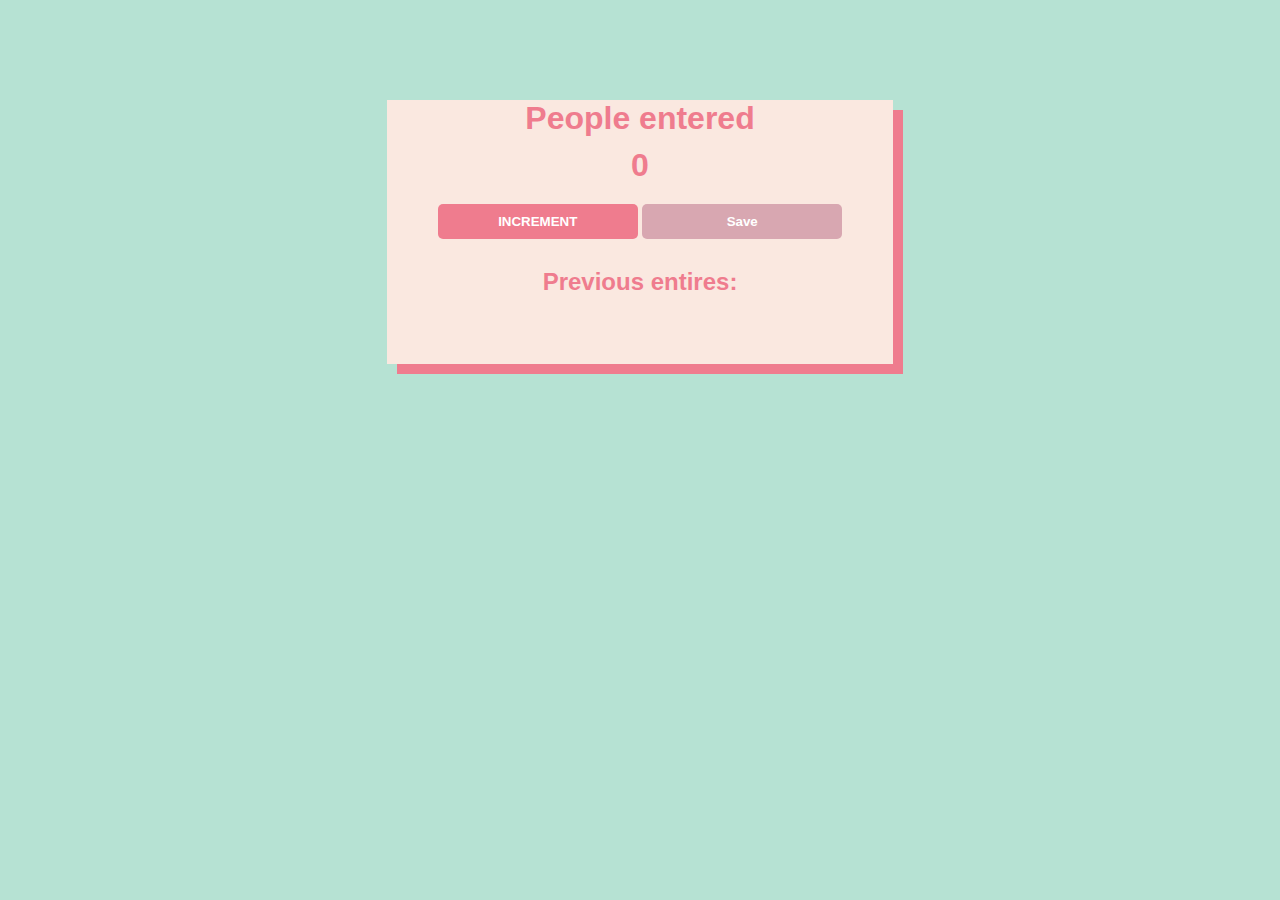
<file: project/index.html>
<html>
    <head>
        <link rel="stylesheet" href="style.css">
    </head>
    <body>
        <div class="container">
        <h1>People entered</h1>
        <h2 id="count-el">0</h2>
        <button id="increment-btn" onclick="increment()">INCREMENT</button>
        <button id="save-btn" onclick="save()">Save</button>
        
        <p id="save-el">Previous entires: </p>
    </div>
        <script src="script.js"></script>
    </body>
</html>
</file>
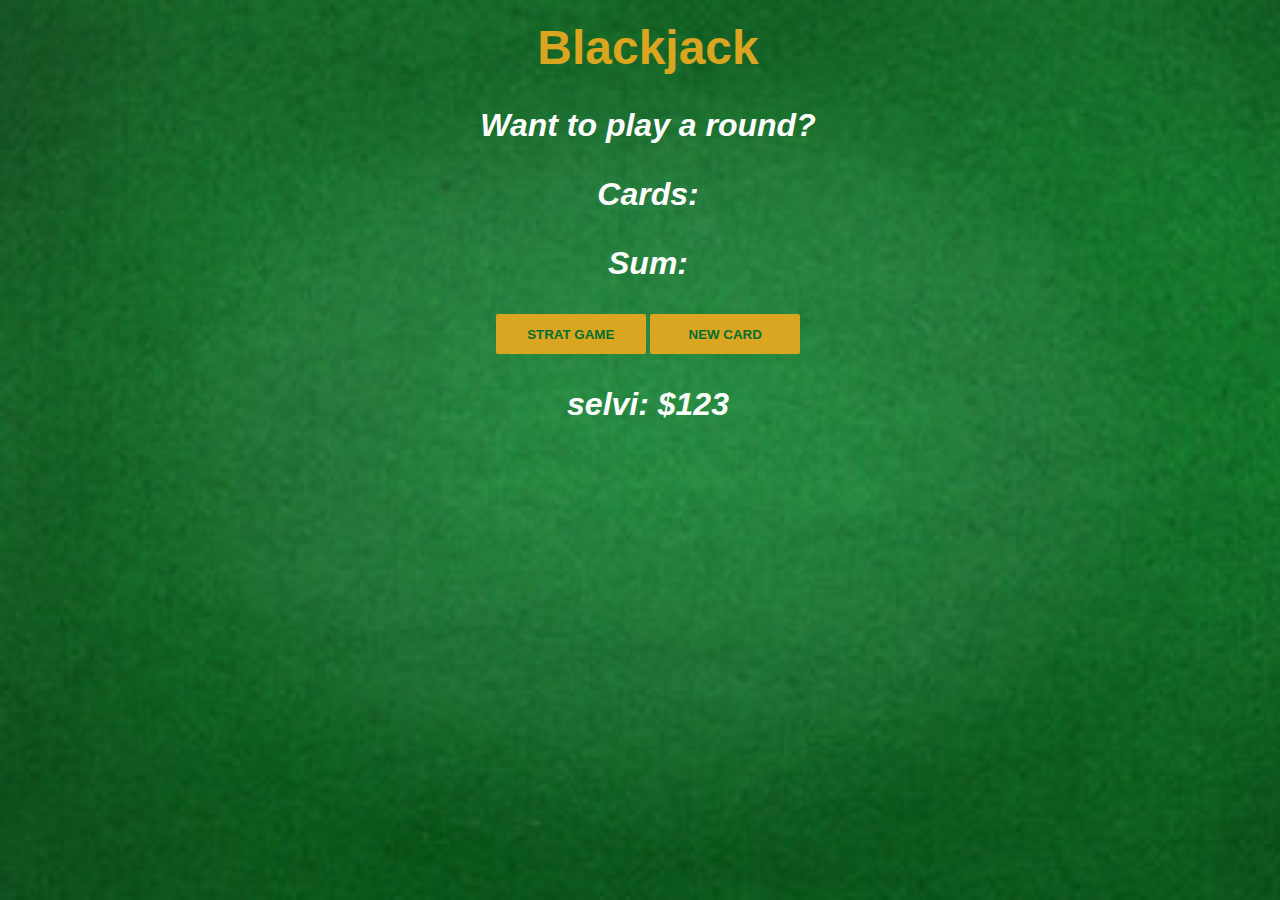
<file: 3rd/project/index.html>
<html>
    <head>
        <link rel="stylesheet" href="style.css">
    </head>
    <body>
        <h1>Blackjack</h1>
        <p id="message-el">Want to play a round?</p>
        <p id="card-el">Cards:</p>
        <p id="sum-el">Sum:</p>

        <button onclick="renderGame()">STRAT GAME</button>
        <button onclick="newCard()">NEW CARD</button>
        <p id="player-el"></p>
        <script src="index.js"></script>

    </body>
</html>
</file>
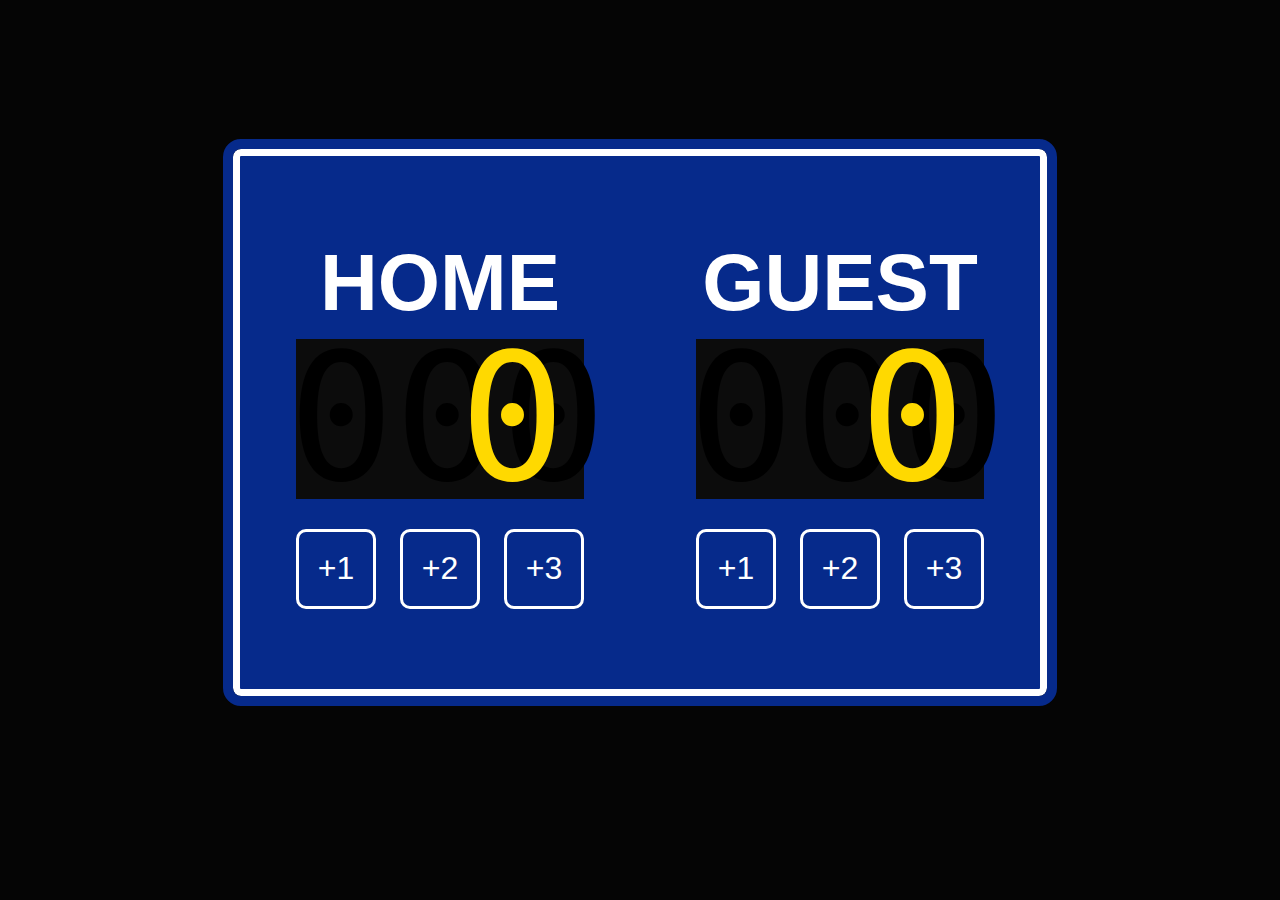
<file: 2nd/challanges/basketball/index.html>
<!DOCTYPE html>
<html lang="en">
<head>
    <meta charset="UTF-8">
    <meta name="viewport" content="width=device-width, initial-scale=1.0">
    <title>Basketball</title>
    <link rel="stylesheet" href="index.css">
</head>
<body>
    <div class="container">
        <h1 class="text"></h1>
        <div class="scoreboard">
           <div class="team-container">
              <h2 class="text">HOME</h2>
              <div class="one">
                 <p class="pts" id="home-pts">0</p>
                 <p class="pts-shadow">000</p>
              </div>
              <div class="two">
                 <button id="one-pt" onclick="homeAddPoint()">+1</button>
                 <button id="two-pts" onclick="homeAddTwoPoints()">+2</button>
                 <button id="three-pts" onclick="homeAddThreePoints()">+3</button>
              </div>
           </div>
           <div class="team-container">
              <h2 class="text">GUEST</h2>
              <div class="one">
                 <p class="pts" id="guest-pts">0</p>
                 <p class="pts-shadow">000</p>
              </div>
              <div class="two">
                 <button id="one-pt" onclick="guestAddPoint()">+1</button>
                 <button id="two-pts" onclick="guestAddTwoPoints()">+2</button>
                 <button id="three-pts" onclick="guestAddThreePoints()">+3</button>
              </div>
           </div>
        </div>
     </div>
     
    <script src="index.js"></script>
</body>
</html>
</file>
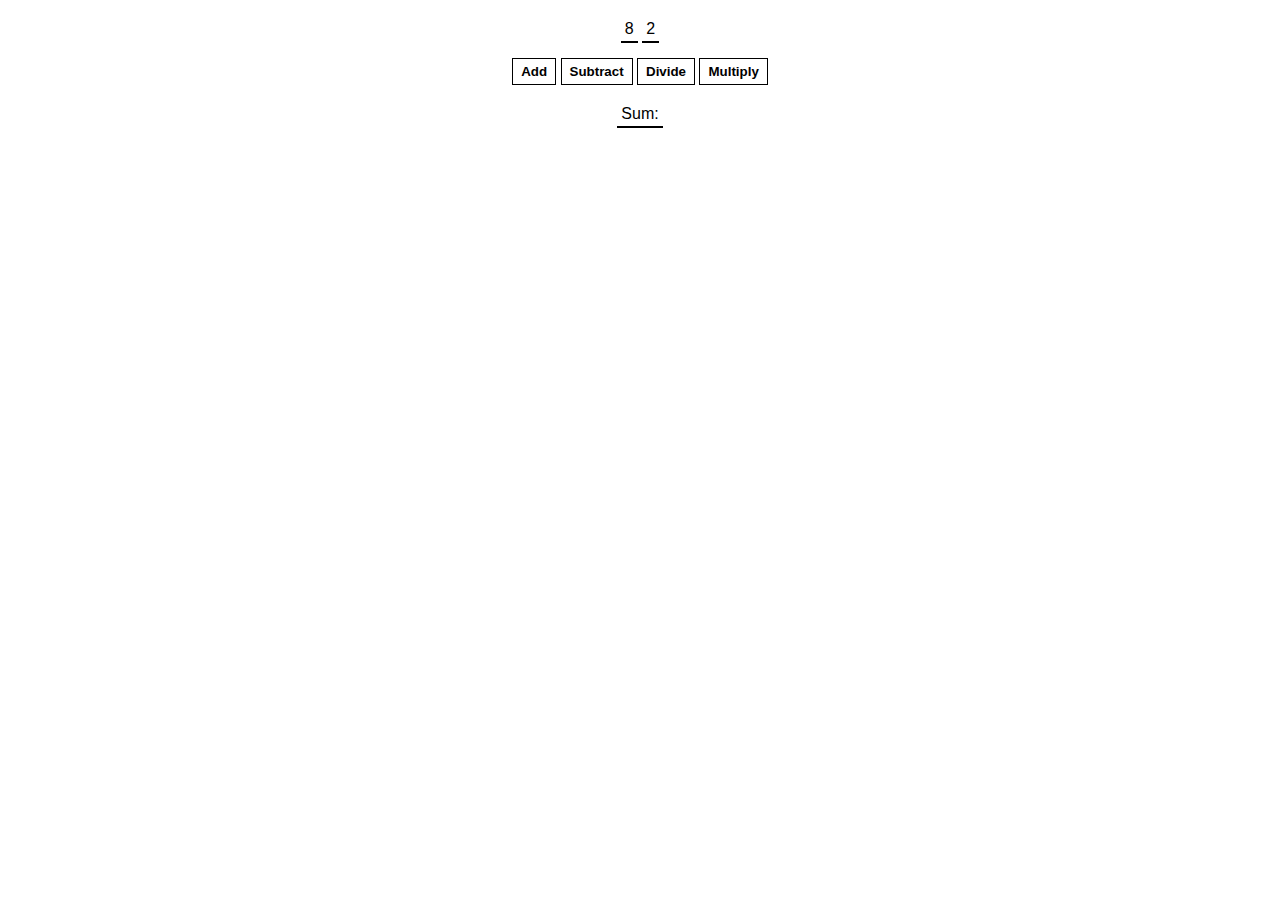
<file: 2nd/challanges/calculater/index.html>
<html>
    <head>
        <link rel="stylesheet" href="style.css">
    </head>
    <body>
        <span id="num1-el"></span>
        <span id="num2-el"></span>
        <br>
        <button onclick="add()">Add</button>
        <button onclick="subtract()">Subtract</button>
        <button onclick="divide()">Divide</button>
        <button onclick="multiply()">Multiply</button>
        <br>
        <span id="sum-el">Sum: </span>
        <script src="script.js"></script>
    </body>
</html>
</file>
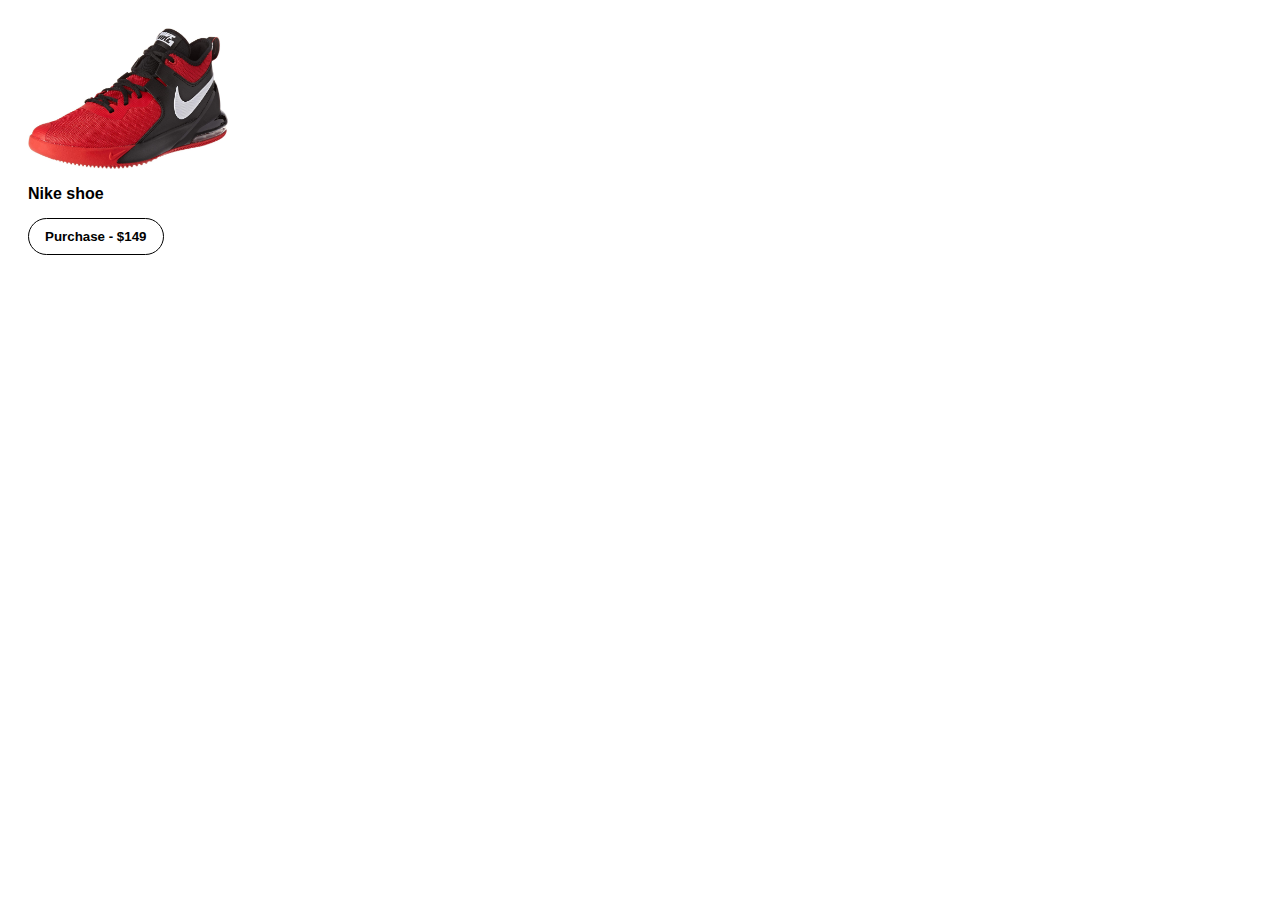
<file: 2nd/challanges/shoe/index.html>
<html>
    <head>
        <link rel="stylesheet" href="style.css">
    </head>
    <body>
        <img src="1.jpg" alt="Nike shoe">
        <p>Nike shoe</p>
        <button onclick="changeMsg()">Purchase - $149</button>
        <p id="error"></p>
        <script src="script.js"></script>
    </body>
</html>
</file>
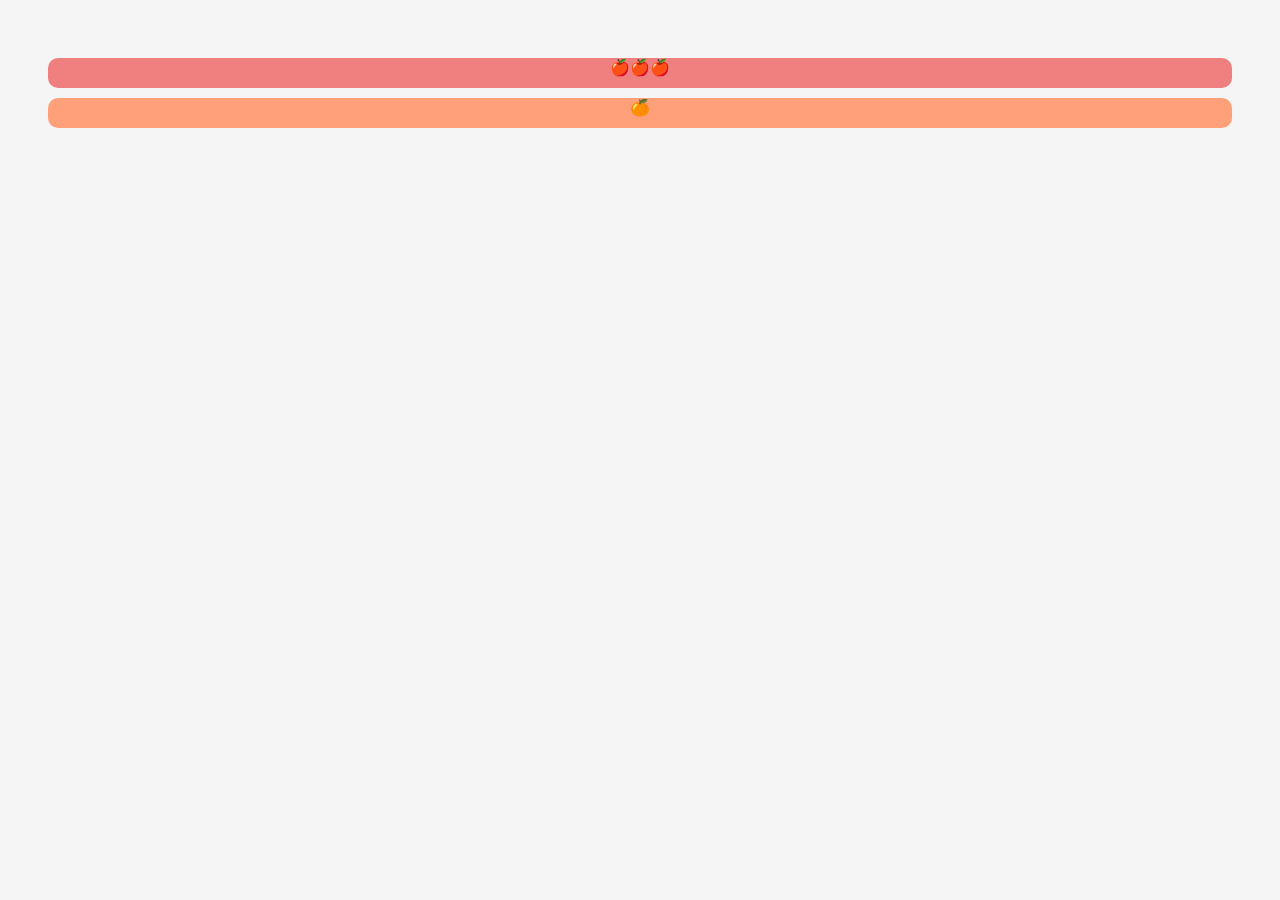
<file: 3rd/challenges2/8/index.html>
<html>
    <head>
        <link rel="stylesheet" href="index.css">
    </head>
    <body>
        <div id="apple-shelf"></div>  
        <div id="orange-shelf"></div>
        <script src="index.js"></script>
    </body>
</html>
</file>
<file: project/style.css>
body {
    background-color: #B6E2D3;
    background-size: cover;
    font-family: -apple-system, BlinkMacSystemFont, 'Segoe UI', Roboto, Oxygen, Ubuntu, Cantarell, 'Open Sans', 'Helvetica Neue', sans-serif;
    font-weight: bold;
    text-align: center;
    margin-top: 100px;
    color: EF7C8E;
}
.container{
    max-width: 40%;
    background-color: #FAE8E0;
    margin: auto;
    height: 264px;
    
    box-shadow: 10px 10px #EF7C8E;
}

h1 {
    margin-top: 10px;
    margin-bottom: 10px;
    color: #EF7C8E;
   
}

h2 {
    font-size: 50px;
    margin-top: 0;
    margin-bottom: 20px;
    font-size: 2rem;
    
}

button {
    border: none;
    padding-top: 10px;
    padding-bottom: 10px;
    color: white;
    font-weight: bold;
    width: 200px;
    margin-bottom: 5px;
    border-radius: 5px;
}

#increment-btn {
    background:#EF7C8E

;
}

#save-btn {
    background: #D8A7B1;
}
p{
    font-size: 1.5rem;
}
</file>
<file: 3rd/project/style.css>
body{
    font-family: 'Trebuchet MS', 'Lucida Sans Unicode', 'Lucida Grande', 'Lucida Sans', Arial, sans-serif;
   background-image: url(1.jpg);
 text-align: center;
 width: 100%;
 height: 200px;  
 margin-top: 20px;
 background-size: cover;
 font-weight: bold;
 
}
h1{
    color: goldenrod;
    font-size: 3rem;
}
p{
    color: white;
    font-size: 2rem;
    font-style: italic;
}
button{
    color: #016f32;
    width: 150px;
    background:goldenrod;
    height: 40px;
    border-style:none ;
    font-weight: bold;
    border-radius: 2px;
    
    
}
</file>
<file: 2nd/challanges/basketball/index.css>
@font-face {
    font-family: 'Digital Display';
    src: url('https://praxeds.github.io/scrimba-basketball-scoreboard/Assets/Digital-Display.woff2') format('woff2'),
        url('https://praxeds.github.io/basketball-scoreboard/Assets/Digital-Display.woff2') format('woff');
    font-weight: normal;
    font-style: normal;
    font-display: swap;
}



:root{
    --background-color: rgb(5, 5, 5);
    --background-color1: rgb(6, 42, 139);
    --text-color1: rgb(255, 217, 0); 
    --text-color2: rgb(255, 255, 255); 
}

body{
    margin:0;
    box-sizing: border-box;
    background-color: var(--background-color);
    font-family: Verdana, Geneva, Tahoma, sans-serif;
}

.container {
    position: absolute;
    top: 44%;
    left: 50%;
    transform: translate(-50%, -50%);

    display: flex;
    flex-direction: column;
    justify-content: center;
    align-items: center;

    width: 800px;
    height: 600px;
}

.text {
    text-transform: uppercase;
    color: var(--text-color2);
}

h1 {
    margin-bottom: 1em;
}


.scoreboard {
    display: flex;
    flex-direction: row;
    justify-content: space-around;
    align-items: center;

    width: 100%;
    height: 100%;
    border-radius: 8px;
    background-color: var(--background-color1);
    border: 7px solid white;
    outline: 10px solid var(--background-color1);
}

.team-container {
    display: flex;
    flex-direction: column;
    align-items: center;

}

h2 {
    font-size: 5em;
    margin-top: 0;
    margin-bottom: 10px;
}

.one {
    position: relative;
    width: 18em;
    height: 10em;

    margin-bottom: 30px;
    background-color: #0c0c0c ;
}

.pts-shadow {
    font-family: 'Digital Display',monospace;
    font-size: 11em;
    text-align: center;

    position: absolute;
    z-index: 1;
    top: 50%;
    left: 52.5%;
    transform: translate(-50%, -50%);

    margin: 0;
    color: black;
}

.pts {
    font-family: 'Digital Display',monospace;
    font-size: 11em;
    text-align: end;

    position: relative;
    z-index: 2;
    top: 50%;
    left: 50%;
    transform: translate(-50%, -50%);

    margin: 0;
    margin-right: 37.2px;
    color: var(--text-color1);
}

.two {
    display: flex;
    flex-direction: row;
    justify-content: space-between;
    flex: 1;

    width: 18em;
}

button {
    cursor: pointer;
    width: 80px;
    height: 80px;

    font-size: 2em;
    border: 3px solid white;
    border-radius: 10px;

    color: var(--text-color2);
    background-color: transparent;
}

button:hover {
    background-color: rgb(0, 7, 100);
}

footer {
    position: absolute;
    bottom: 0;
    width: 100%;
    padding: 10px 0 10px 0;
    background-color: #090909;
}

.footer {
    font-size: small;
    margin: 5px 0 5px 20px;
    color: var(--text-color2);
}

a {
    color: var(--text-color2);
}
</file>
<file: 2nd/challanges/calculater/style.css>
body {
    font-family: Arial, Helvetica, sans-serif;
    padding: 20px 0;
    margin: 0;
    text-align: center;
}

span {
    border-bottom: 2px solid black;
    padding: 4px;
}

button {
    margin: 20px 0;
    background: white;
    color: black;
    border: 1px solid black;
    font-weight: bold;
    cursor: pointer;
    padding: 5px 8px;
}
</file>
<file: 2nd/challanges/shoe/style.css>
body {
    background: white;
    font-family: Arial, Helvetica, sans-serif;
    padding: 20px;
}

img {
    width: 200px;
    display: block;
}
p {
    font-weight: 600;
    margin-bottom: 5px;
}
button {
    background: white;
    color: black;
    margin-top: 10px;
    border: 1px solid black;
    padding: 10px 16px;
    font-weight: bold;
    cursor: pointer;
    border-radius: 20px;
}

#error {
    color: red;
    font-weight: 200;
}
</file>
<file: 3rd/challenges2/8/index.css>
body {
    padding: 40px;
    background: whitesmoke;
    text-align: center;
}

#apple-shelf {
    background: lightcoral;
    border-radius: 10px;
    height: 30px;
    margin: 10px 0;
}

#orange-shelf {
    background: lightsalmon;
    border-radius: 10px;
    height: 30px;
}
</file>
